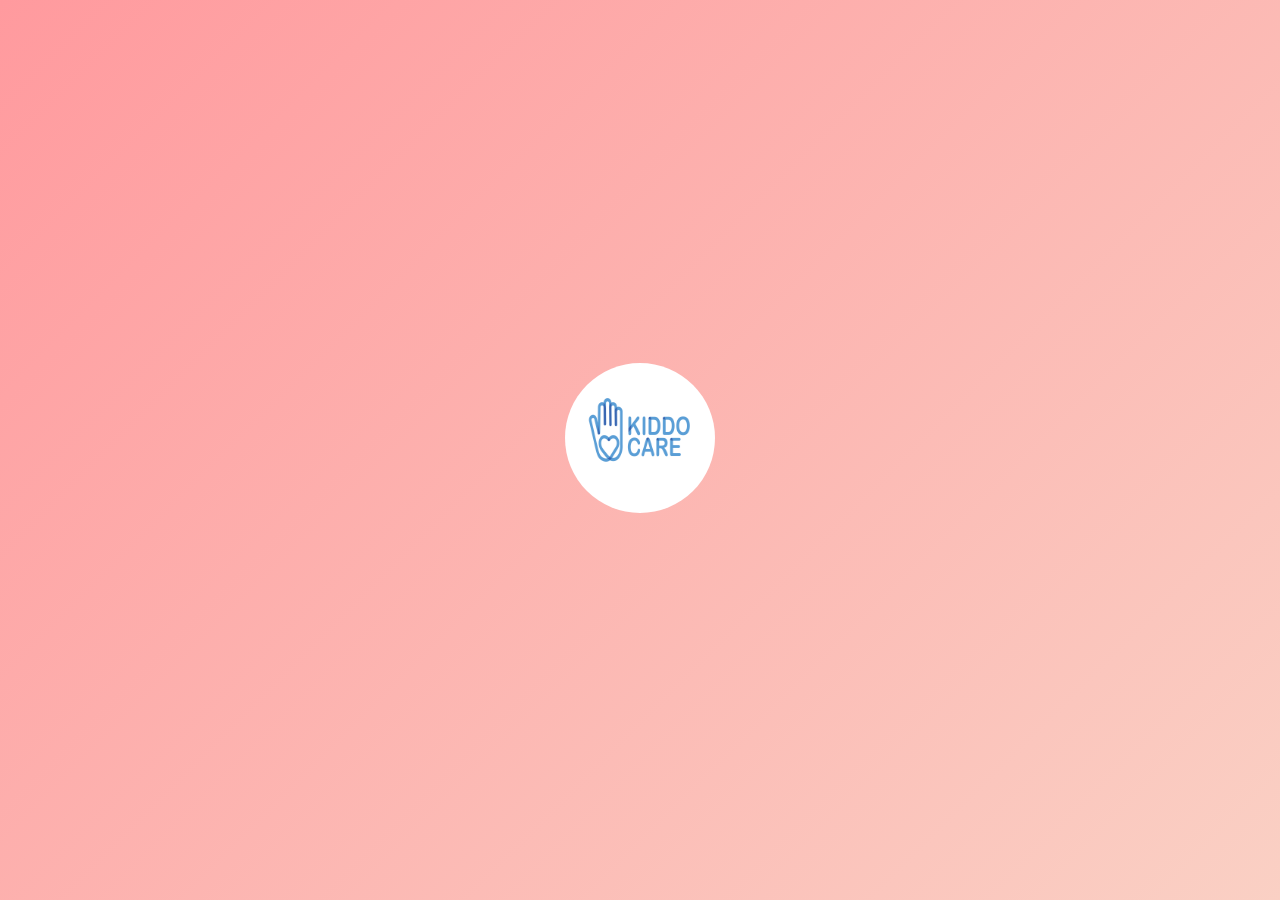
<file: index.html>
<!DOCTYPE html>
<html lang="en">
<head>
    <meta charset="UTF-8">
    <meta name="viewport" content="width=device-width, initial-scale=1.0">
    <title>Splash Screen</title>
    <link rel="stylesheet" href="splash-scrren.css"> <!-- Link to the CSS file -->
    <script>
        // Auto-redirect to user details page after 3 seconds
        setTimeout(function() {
            window.location.href = "user-details.html";
        }, 3000);
    </script>
</head>
<body>
    <div class="splash-screen">
        <img src="logo.png" alt="App Logo">
    </div>
</body>
</html>
</file>
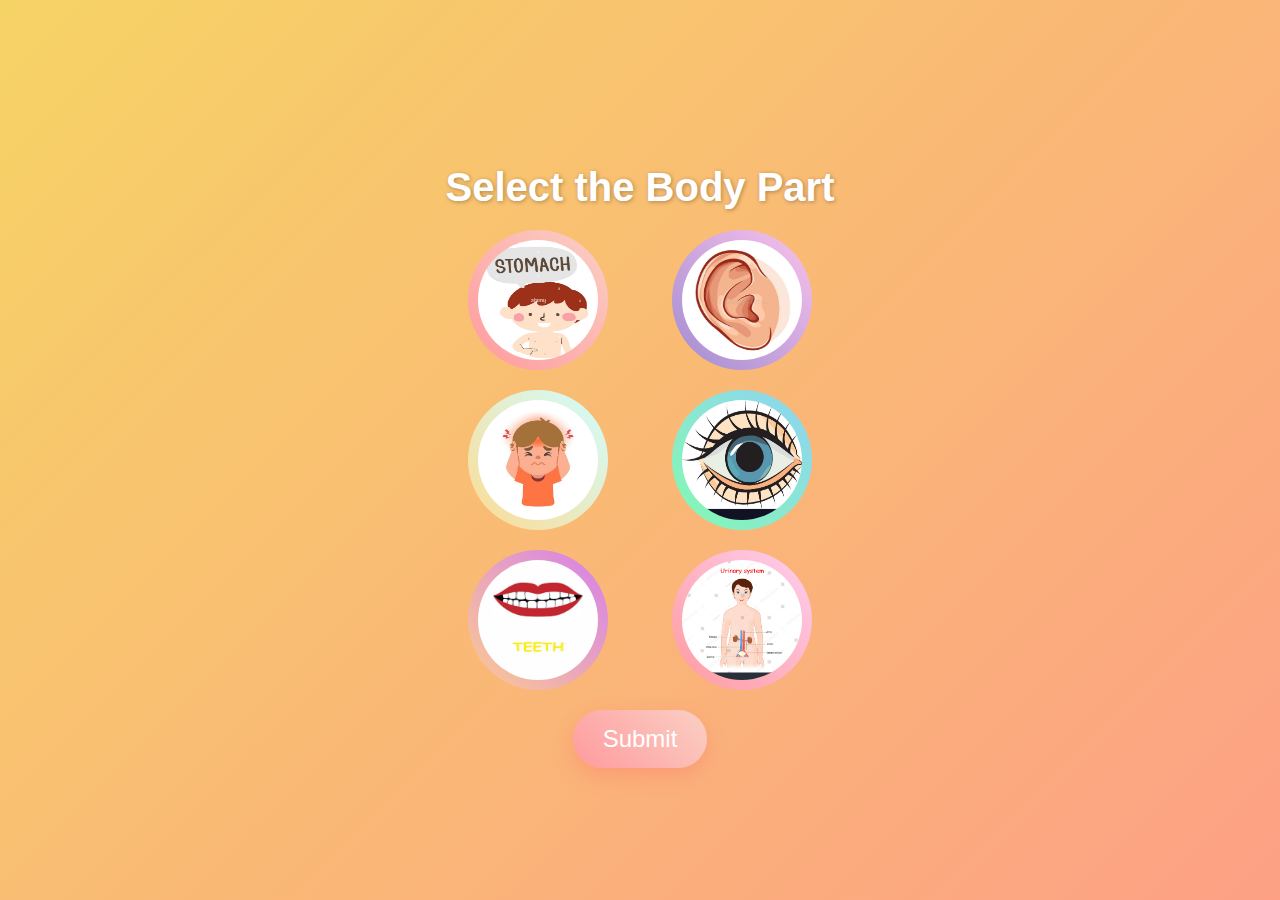
<file: body-parts.html>
<!DOCTYPE html>
<html lang="en">
<head>
    <meta charset="UTF-8">
    <meta name="viewport" content="width=device-width, initial-scale=1.0">
    <title>Body Parts Selection</title>
    <link rel="stylesheet" href="bp.css"> <!-- Ensure the correct path -->
</head>
<body>
    <div class="body-parts">
        <h2>Select the Body Part</h2>
        <div class="body-part-options">
            <div class="body-part">
                <img src="stomach.jpg" id="stomach" onclick="selectBodyPart('stomach')" alt="Stomach">
            </div>
            <div class="body-part">
                <img src="ear.jpg" id="ear" onclick="selectBodyPart('ear')" alt="Ear">
            </div>
            <div class="body-part">
                <img src="head.jpg" id="head" onclick="selectBodyPart('head')" alt="Head">
            </div>
            <div class="body-part">
                <img src="eyes.jpg" id="eyes" onclick="selectBodyPart('eyes')" alt="Eyes">
            </div>
            <div class="body-part">
                <img src="teeth.jpg" id="teeth" onclick="selectBodyPart('teeth')" alt="Teeth">
            </div>
            <div class="body-part">
                <img src="private.jpg" id="private" onclick="selectBodyPart('private')" alt="Private Part">
            </div>
        </div>
        <button onclick="submitBodyPart()">Submit</button>
    </div>
    <script>
        let selectedBodyPart = null;

        function selectBodyPart(part) {
            selectedBodyPart = part;
            document.querySelectorAll('.body-part img').forEach(img => img.classList.remove('selected'));
            document.getElementById(part).classList.add('selected');
        }

        function submitBodyPart() {
            if (selectedBodyPart) {
                // Define the URL for each body part's quiz page
                const quizPages = {
                    stomach: "stomach.html",
                    ear: "ear.html",
                    head: "head.html",
                    eyes: "eye.html",
                    teeth: "teeth.html",
                    private: "urinarypain.html"
                };

                // Redirect to the specific quiz page
                window.location.href = quizPages[selectedBodyPart];
            } else {
                alert("Please select a body part!");
            }
        }
    </script>
</body>
</html>
</file>
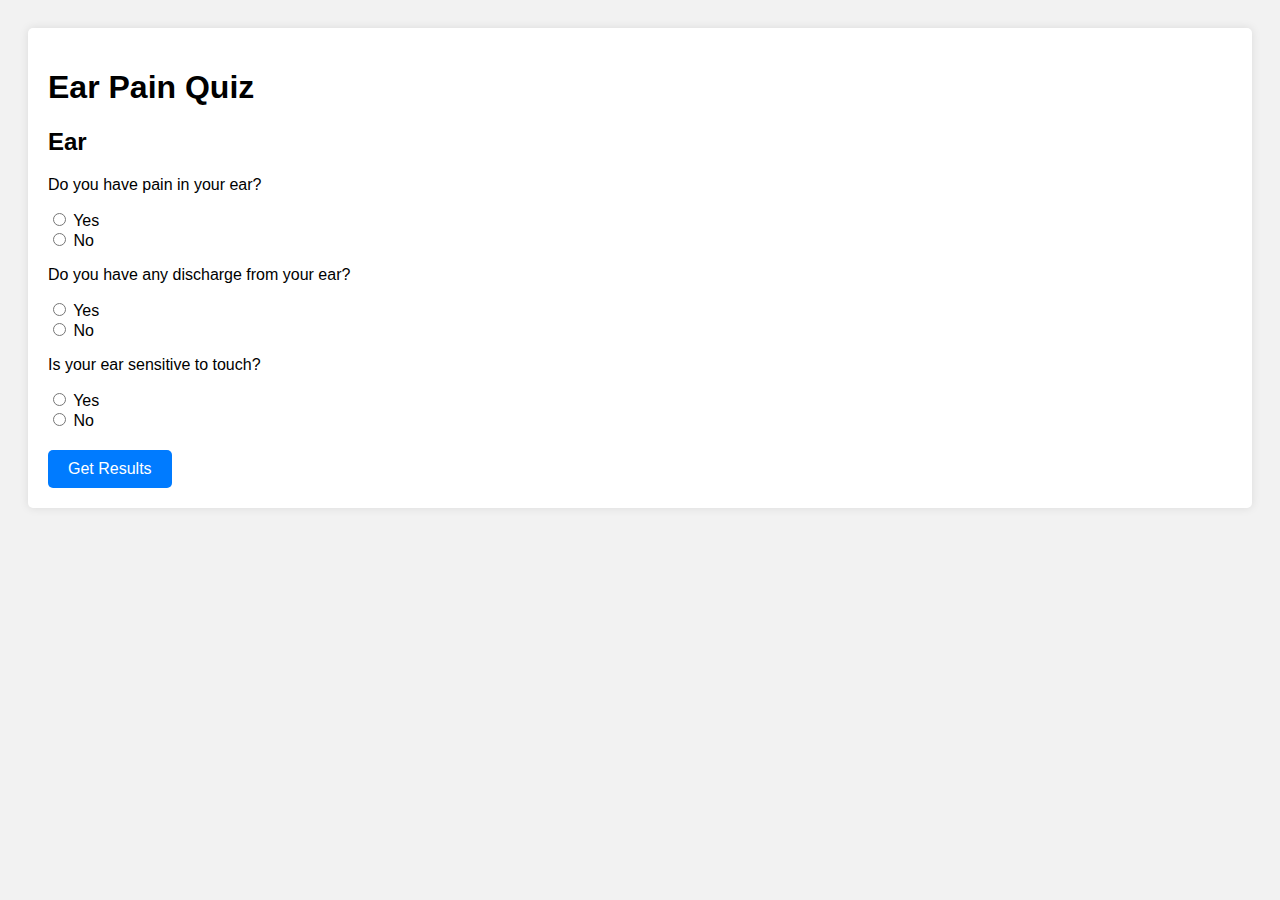
<file: ear.html>
<!DOCTYPE html>
<html lang="en">
<head>
    <title>Ouchie Talkie - Ear Pain Quiz</title>
    <style>
        body {
            font-family: Arial, sans-serif;
            background-color: #f2f2f2;
            padding: 20px;
        }

        .container {
            background-color: white;
            padding: 20px;
            border-radius: 5px;
            box-shadow: 0 0 10px rgba(0, 0, 0, 0.1);
        }

        .question {
            margin-bottom: 20px;
        }

        button {
            padding: 10px 20px;
            font-size: 16px;
            color: white;
            background-color: #007bff;
            border: none;
            border-radius: 5px;
            cursor: pointer;
        }

        button:hover {
            background-color: #0056b3;
        }
    </style>
</head>
<body>
    <div class="container">
        <h1>Ear Pain Quiz</h1>

        <form id="painQuiz">
            <!-- Ear Pain Questions -->
            <div class="question">
                <h2>Ear</h2>

                <p>Do you have pain in your ear?</p>
                <input type="radio" name="ear_pain" value="yes"> Yes<br>
                <input type="radio" name="ear_pain" value="no"> No

                <p>Do you have any discharge from your ear?</p>
                <input type="radio" name="ear_discharge" value="yes"> Yes<br>
                <input type="radio" name="ear_discharge" value="no"> No

                <p>Is your ear sensitive to touch?</p>
                <input type="radio" name="ear_sensitivity" value="yes"> Yes<br>
                <input type="radio" name="ear_sensitivity" value="no"> No
            </div>

            <!-- Submit Button -->
            <button type="submit">Get Results</button>
        </form>
    </div>

    <script>
        document.getElementById('painQuiz').addEventListener('submit', function (event) {
            event.preventDefault(); // Prevent default form submission

            // Get form data
            var formData = new FormData(event.target);

            // Check if all questions are answered
            if (!formData.has('ear_pain') || !formData.has('ear_discharge') || !formData.has('ear_sensitivity')) {
                alert('Please answer all questions.');
                return;
            }

            // Process form data
            var earPain = formData.get('ear_pain');
            var earDischarge = formData.get('ear_discharge');
            var earSensitivity = formData.get('ear_sensitivity');

            // Generate result message based on responses
            var resultMessage = '';

            if (earPain === 'no' && earDischarge === 'no' && earSensitivity === 'no') {
                resultMessage = 'You have no issues with your ear. If you experience any discomfort, please consult a healthcare professional.';
            } else if (earPain === 'yes' || earDischarge === 'yes' || earSensitivity === 'yes') {
                resultMessage = 'You may have a problem with your ear. Please consult a healthcare professional.';
            } else if (earPain === 'yes' && earDischarge === 'yes' && earSensitivity === 'yes') {
                resultMessage = 'You have multiple issues with your ear. Please consult a healthcare professional immediately.';
            }

            // Store result message in local storage
            localStorage.setItem('resultMessage', resultMessage);

            // Redirect to report.html
            window.location.href = 'report.html';
        });
    </script>
</body>
</html>
</file>
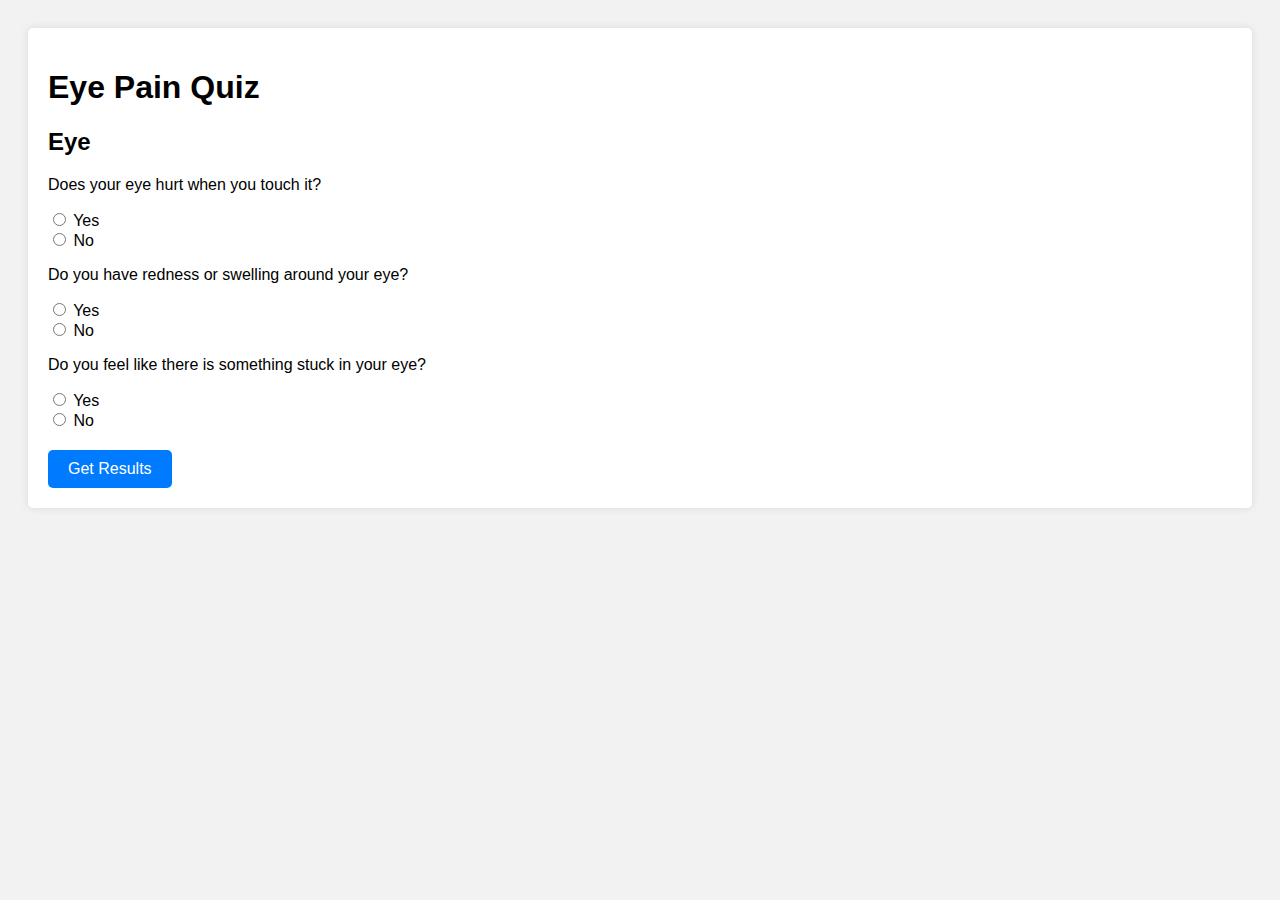
<file: eye.html>
<!DOCTYPE html>
<html lang="en">
<head>
    <title>Ouchie Talkie - Eye Pain Quiz</title>
    <style>
        /* Add some basic styling */
        body {
            font-family: Arial, sans-serif;
            background-color: #f2f2f2;
            padding: 20px;
        }

        .container {
            background-color: white;
            padding: 20px;
            border-radius: 5px;
            box-shadow: 0 0 10px rgba(0, 0, 0, 0.1);
        }

        .question {
            margin-bottom: 20px;
        }

        button {
            padding: 10px 20px;
            font-size: 16px;
            color: white;
            background-color: #007bff;
            border: none;
            border-radius: 5px;
            cursor: pointer;
        }

        button:hover {
            background-color: #0056b3;
        }
    </style>
</head>
<body>
    <div class="container">
        <h1>Eye Pain Quiz</h1>

        <form id="painQuiz">
            <!-- Eye Pain Questions -->
            <div class="question">
                <h2>Eye</h2>

                <p>Does your eye hurt when you touch it?</p>
                <input type="radio" name="eye_touch" value="yes"> Yes<br>
                <input type="radio" name="eye_touch" value="no"> No

                <p>Do you have redness or swelling around your eye?</p>
                <input type="radio" name="eye_redness_swelling" value="yes"> Yes<br>
                <input type="radio" name="eye_redness_swelling" value="no"> No

                <p>Do you feel like there is something stuck in your eye?</p>
                <input type="radio" name="eye_stuck" value="yes"> Yes<br>
                <input type="radio" name="eye_stuck" value="no"> No
            </div>

            <!-- Submit Button -->
            <button type="submit">Get Results</button>
        </form>
    </div>

    <script>
        document.getElementById('painQuiz').addEventListener('submit', function (event) {
            event.preventDefault(); // Prevent default form submission

            // Get form data
            var formData = new FormData(event.target);

            // Check if all questions are answered
            if (!formData.has('eye_touch') || !formData.has('eye_redness_swelling') || !formData.has('eye_stuck')) {
                alert('Please answer all questions.');
                return;
            }

            // Process form data
            var eyeTouch = formData.get('eye_touch');
            var eyeRednessSwelling = formData.get('eye_redness_swelling');
            var eyeStuck = formData.get('eye_stuck');

            // Count the number of "yes" responses
            var yesCount = [eyeTouch, eyeRednessSwelling, eyeStuck].filter(answer => answer === 'yes').length;

            // Generate result message based on the count of "yes" answers
            var resultMessage = '';

            if (eyeTouch === 'no' && eyeRednessSwelling === 'no' && eyeStuck === 'no') {
                resultMessage = 'You have no issues with your eyes. If you experience any discomfort, please consult a healthcare professional.';
            } else if (yesCount === 1) {
                resultMessage = 'You may have a problem with your eye. Please consult a healthcare professional.';
            } else if (yesCount === 2) {
                resultMessage = 'You have multiple symptoms related to your eye. Please consult a healthcare professional.';
            } else if (yesCount === 3) {
                resultMessage = 'You have significant symptoms related to your eye. Please consult a healthcare professional immediately.';
            }

            // Store result message in local storage and redirect to report.html
            localStorage.setItem('resultMessage', resultMessage);
            window.location.href = 'report.html';
        });
    </script>
</body>
</html>
</file>
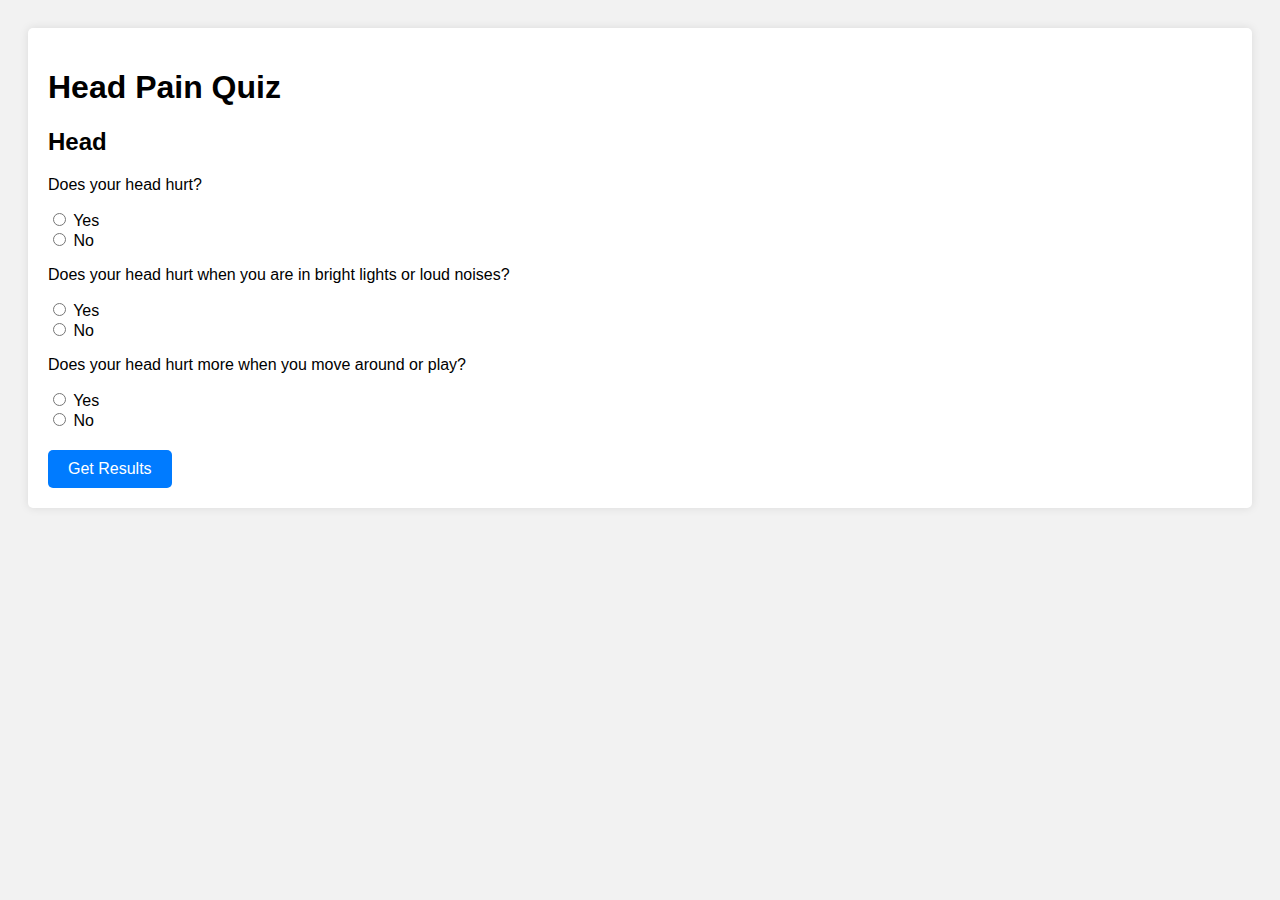
<file: head.html>
<!DOCTYPE html>
<html lang="en">
<head>
    <title>Ouchie Talkie - Head Pain Quiz</title>
    <style>
        body {
            font-family: Arial, sans-serif;
            background-color: #f2f2f2;
            padding: 20px;
        }

        .container {
            background-color: white;
            padding: 20px;
            border-radius: 5px;
            box-shadow: 0 0 10px rgba(0, 0, 0, 0.1);
        }

        .question {
            margin-bottom: 20px;
        }

        button {
            padding: 10px 20px;
            font-size: 16px;
            color: white;
            background-color: #007bff;
            border: none;
            border-radius: 5px;
            cursor: pointer;
        }

        button:hover {
            background-color: #0056b3;
        }
    </style>
</head>
<body>
    <div class="container">
        <h1>Head Pain Quiz</h1>

        <form id="painQuiz">
            <!-- Head Pain Questions -->
            <div class="question">
                <h2>Head</h2>

                <p>Does your head hurt?</p>
                <input type="radio" name="head_hurt" value="yes"> Yes<br>
                <input type="radio" name="head_hurt" value="no"> No

                <p>Does your head hurt when you are in bright lights or loud noises?</p>
                <input type="radio" name="head_lights_noises" value="yes"> Yes<br>
                <input type="radio" name="head_lights_noises" value="no"> No

                <p>Does your head hurt more when you move around or play?</p>
                <input type="radio" name="head_movement" value="yes"> Yes<br>
                <input type="radio" name="head_movement" value="no"> No
            </div>

            <!-- Submit Button -->
            <button type="submit">Get Results</button>
        </form>
    </div>

    <script>
        document.getElementById('painQuiz').addEventListener('submit', function (event) {
            event.preventDefault(); // Prevent default form submission

            // Get form data
            var formData = new FormData(event.target);

            // Check if all questions are answered
            if (!formData.has('head_hurt') || !formData.has('head_lights_noises') || !formData.has('head_movement')) {
                alert('Please answer all questions.');
                return;
            }

            // Process form data
            var headHurt = formData.get('head_hurt');
            var headLightsNoises = formData.get('head_lights_noises');
            var headMovement = formData.get('head_movement');

            // Count the number of "yes" responses
            var yesCount = [headHurt, headLightsNoises, headMovement].filter(answer => answer === 'yes').length;

            // Generate result message based on the count of "yes" answers
            var resultMessage = '';

            if (headHurt === 'no' && headLightsNoises === 'no' && headMovement === 'no') {
                resultMessage = 'You have no issues with your head. If you experience any discomfort, please consult a healthcare professional.';
            } else if (yesCount === 1) {
                resultMessage = 'You may have a mild headache. If the discomfort persists, consult a healthcare professional.';
            } else if (yesCount === 2) {
                resultMessage = 'You have multiple symptoms related to headaches. Please consult a healthcare professional for a thorough evaluation.';
            } else if (yesCount === 3) {
                resultMessage = 'You have significant symptoms related to headaches. Immediate consultation with a healthcare professional is recommended.';
            }

            // Store result message in local storage and redirect to report.html
            localStorage.setItem('resultMessage', resultMessage);
            window.location.href = 'report.html';
        });
    </script>
</body>
</html>
</file>
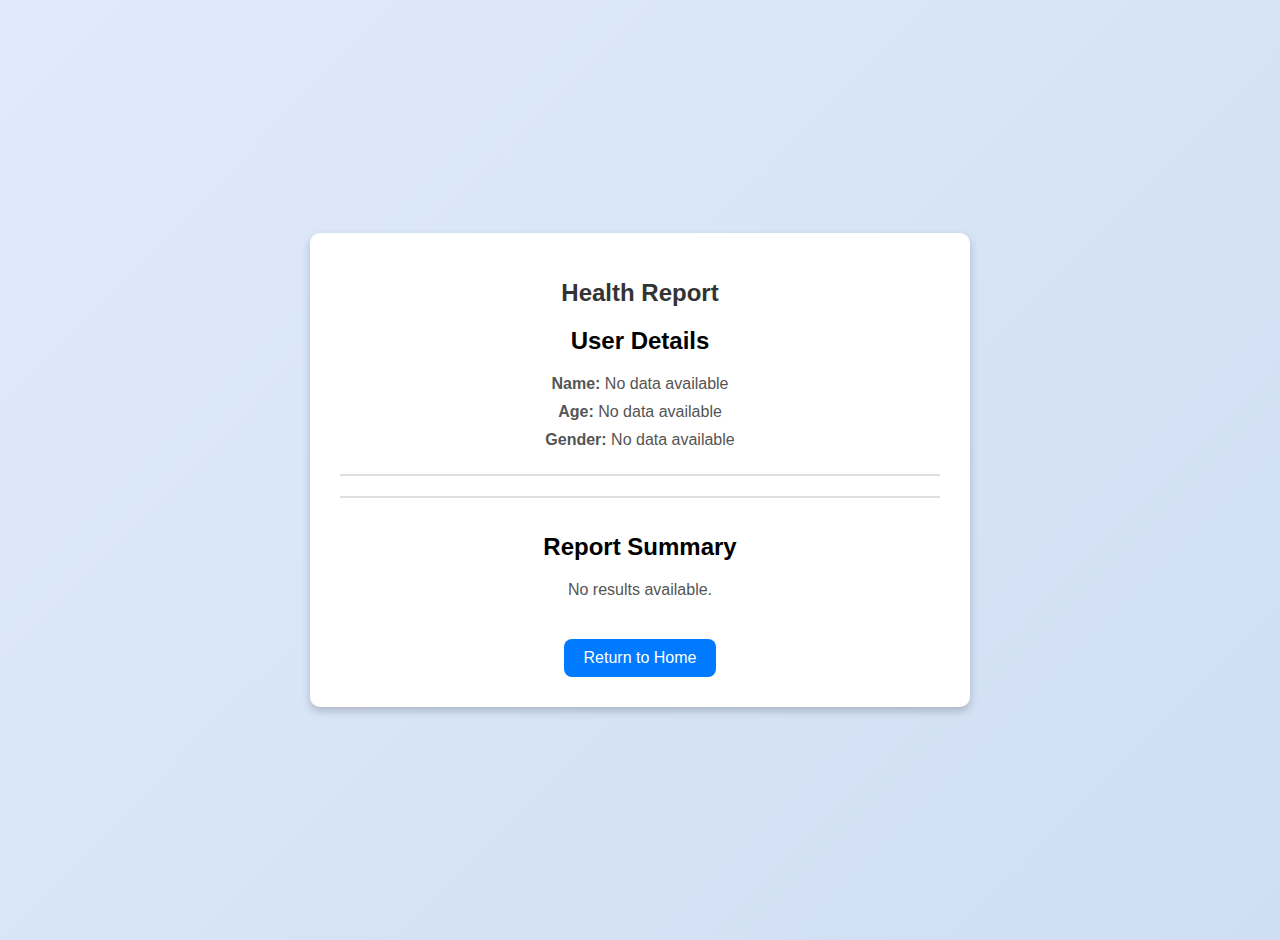
<file: report.html>
<!DOCTYPE html>
<html lang="en">
<head>
    <title>Ouchie Talkie - Report</title>
    <style>
        body {
            font-family: 'Arial', sans-serif;
            background: linear-gradient(135deg, #e0eafc, #cfdef3);
            padding: 20px;
            margin: 0;
            display: flex;
            justify-content: center;
            align-items: center;
            height: 100vh;
        }

        .container {
            background: white;
            padding: 30px;
            border-radius: 10px;
            box-shadow: 0 4px 8px rgba(0, 0, 0, 0.2);
            max-width: 600px;
            width: 100%;
            text-align: center;
        }

        h1 {
            color: #333;
            font-size: 24px;
            margin-bottom: 20px;
            animation: fadeIn 2s ease-in-out;
        }

        .user-details, .report-content {
            margin-bottom: 20px;
        }

        .user-details p, .report-content p {
            margin: 10px 0;
            font-size: 16px;
            color: #555;
        }

        .user-details {
            border-bottom: 2px solid #e0e0e0;
            padding-bottom: 15px;
        }

        .report-content {
            border-top: 2px solid #e0e0e0;
            padding-top: 15px;
        }

        .btn-return-home {
            display: inline-block;
            padding: 10px 20px;
            font-size: 16px;
            color: white;
            background-color: #007bff;
            border: none;
            border-radius: 8px;
            cursor: pointer;
            text-decoration: none;
            transition: background-color 0.3s ease, transform 0.2s ease;
            margin-top: 20px;
        }

        .btn-return-home:hover {
            background-color: #0056b3;
            transform: scale(1.05);
        }

        @keyframes fadeIn {
            from {
                opacity: 0;
            }
            to {
                opacity: 1;
            }
        }
    </style>
</head>
<body>
    <div class="container">
        <h1>Health Report</h1>
        <div class="user-details">
            <h2>User Details</h2>
            <p><strong>Name:</strong> <span id="userName">Loading...</span></p>
            <p><strong>Age:</strong> <span id="userAge">Loading...</span></p>
            <p><strong>Gender:</strong> <span id="userGender">Loading...</span></p>
        </div>
        <div class="report-content">
            <h2>Report Summary</h2>
            <p id="resultMessage">Loading results...</p>
        </div>
        <a href="user-details.html" class="btn-return-home">Return to Home</a>
    </div>

    <script>
        document.addEventListener('DOMContentLoaded', function() {
            // Retrieve user details from local storage
            var userName = localStorage.getItem('userName');
            var userAge = localStorage.getItem('userAge');
            var userGender = localStorage.getItem('userGender');
            var resultMessage = localStorage.getItem('resultMessage');

            // Update user details and result message in the report
            document.getElementById('userName').textContent = userName || 'No data available';
            document.getElementById('userAge').textContent = userAge || 'No data available';
            document.getElementById('userGender').textContent = userGender || 'No data available';
            document.getElementById('resultMessage').textContent = resultMessage || 'No results available.';
        });
    </script>
</body>
</html>
</file>
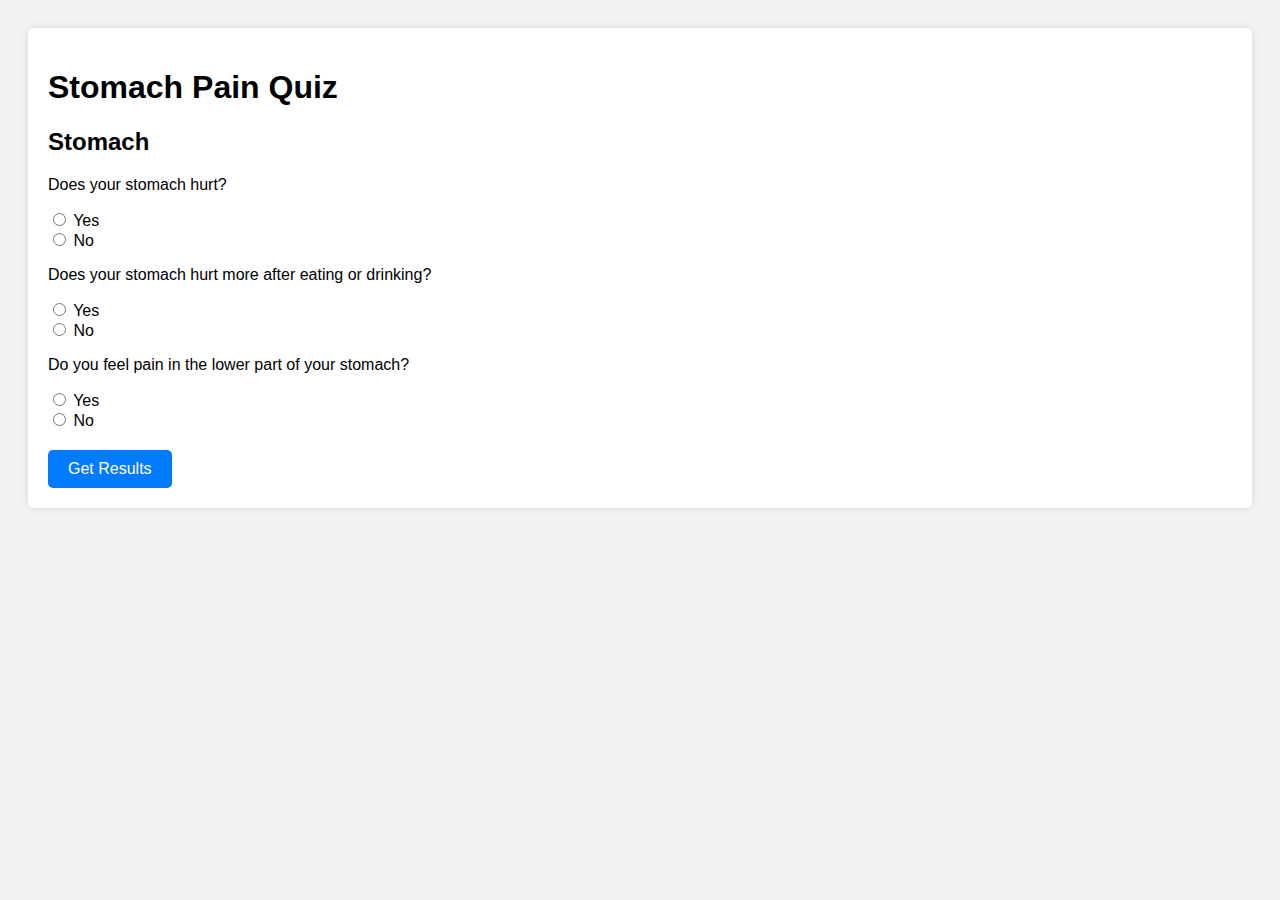
<file: stomach.html>
<!DOCTYPE html>
<html lang="en">
<head>
    <title>Ouchie Talkie - Stomach Pain Quiz</title>
    <style>
        /* Add some basic styling */
        body {
            font-family: Arial, sans-serif;
            background-color: #f2f2f2;
            padding: 20px;
        }

        .container {
            background-color: white;
            padding: 20px;
            border-radius: 5px;
            box-shadow: 0 0 10px rgba(0, 0, 0, 0.1);
        }

        .question {
            margin-bottom: 20px;
        }

        button {
            padding: 10px 20px;
            font-size: 16px;
            color: white;
            background-color: #007bff;
            border: none;
            border-radius: 5px;
            cursor: pointer;
        }

        button:hover {
            background-color: #0056b3;
        }
    </style>
</head>
<body>
    <div class="container">
        <h1>Stomach Pain Quiz</h1>

        <form id="painQuiz">
            <!-- Stomach Pain Questions -->
            <div class="question">
                <h2>Stomach</h2>

                <p>Does your stomach hurt?</p>
                <input type="radio" name="stomach_hurt" value="yes"> Yes<br>
                <input type="radio" name="stomach_hurt" value="no"> No

                <p>Does your stomach hurt more after eating or drinking?</p>
                <input type="radio" name="stomach_after_eating" value="yes"> Yes<br>
                <input type="radio" name="stomach_after_eating" value="no"> No

                <p>Do you feel pain in the lower part of your stomach?</p>
                <input type="radio" name="stomach_lower_pain" value="yes"> Yes<br>
                <input type="radio" name="stomach_lower_pain" value="no"> No
            </div>

            <!-- Submit Button -->
            <button type="submit">Get Results</button>
        </form>
    </div>

    <script>
        document.getElementById('painQuiz').addEventListener('submit', function (event) {
            event.preventDefault(); // Prevent default form submission

            // Get form data
            var formData = new FormData(event.target);

            // Check if all questions are answered
            if (!formData.has('stomach_hurt') || !formData.has('stomach_after_eating') || !formData.has('stomach_lower_pain')) {
                alert('Please answer all questions.');
                return;
            }

            // Process form data
            var stomachHurt = formData.get('stomach_hurt');
            var stomachAfterEating = formData.get('stomach_after_eating');
            var stomachLowerPain = formData.get('stomach_lower_pain');

            // Count the number of "yes" responses
            var yesCount = [stomachHurt, stomachAfterEating, stomachLowerPain].filter(answer => answer === 'yes').length;

            // Generate result message based on the count of "yes" answers
            var resultMessage = '';

            if (stomachHurt === 'no' && stomachAfterEating === 'no' && stomachLowerPain === 'no') {
                resultMessage = 'You have no issues with your stomach. If you experience any discomfort, please consult a healthcare professional.';
            } else if (yesCount === 1) {
                resultMessage = 'You may have a mild stomach issue. Please consult a healthcare professional if the discomfort persists.';
            } else if (yesCount === 2) {
                resultMessage = 'You have multiple symptoms related to your stomach health. Please consult a healthcare professional for further evaluation.';
            } else if (yesCount === 3) {
                resultMessage = 'You have significant symptoms related to your stomach health. Please consult a healthcare professional immediately.';
            }

            // Store result message in local storage and redirect to report.html
            localStorage.setItem('resultMessage', resultMessage);
            window.location.href = 'report.html';
        });
    </script>
</body>
</html>
</file>
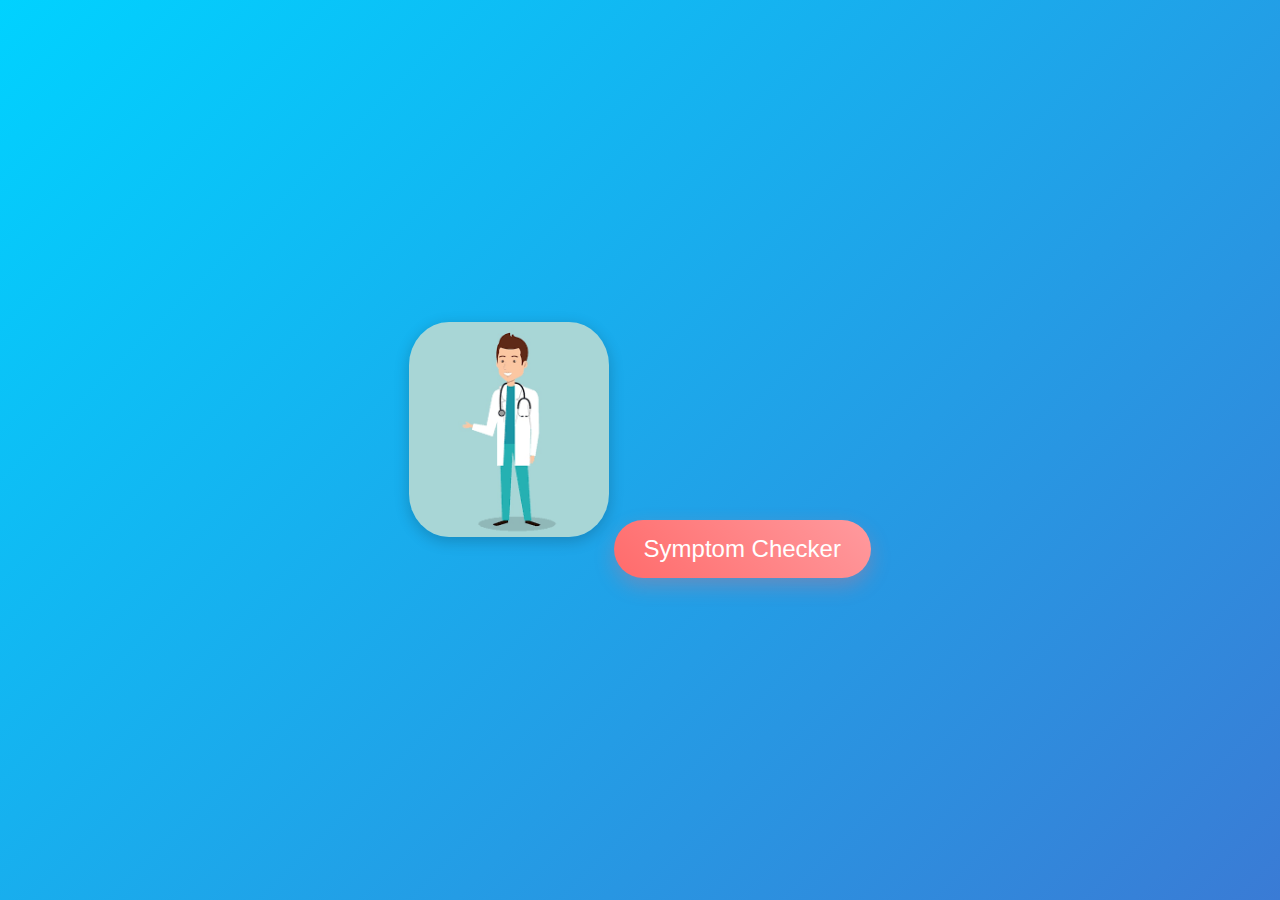
<file: symptom-checker.html>
<!DOCTYPE html>
<html lang="en">
<head>
    <meta charset="UTF-8">
    <meta name="viewport" content="width=device-width, initial-scale=1.0">
    <title>Symptom Checker</title>
    <link rel="stylesheet" href="sc.css">
</head>
<body>
    <div class="symptom-checker">
        <img src="doctor.png" alt="Doctor">
        <button onclick="redirectToBodyParts()">Symptom Checker</button>
    </div>
    <script>
        function redirectToBodyParts() {
            window.location.href = "body-parts.html";
        }
    </script>
</body>
</html>
</file>
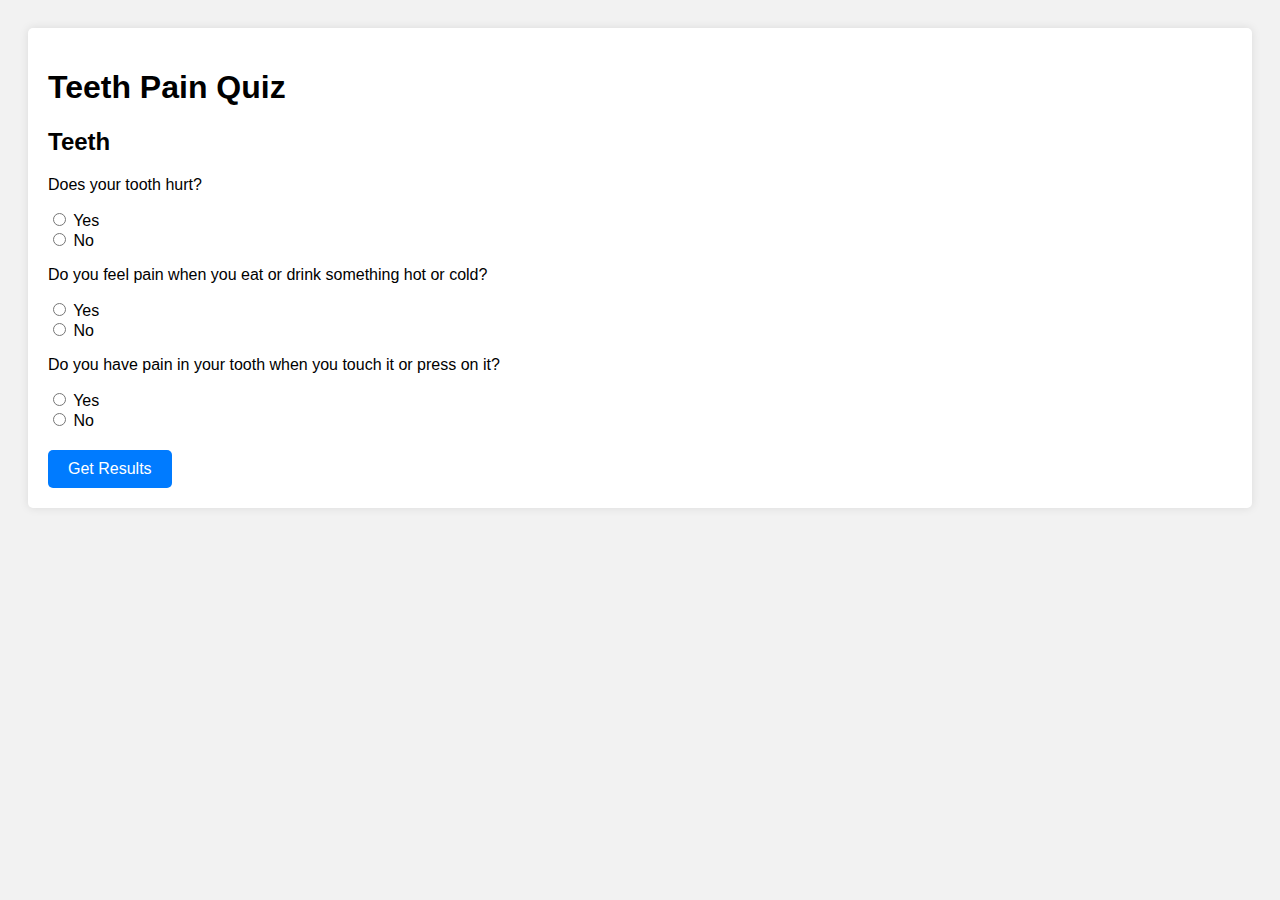
<file: teeth.html>
<!DOCTYPE html>
<html lang="en">
<head>
    <title>Ouchie Talkie - Teeth Pain Quiz</title>
    <style>
        body {
            font-family: Arial, sans-serif;
            background-color: #f2f2f2;
            padding: 20px;
        }

        .container {
            background-color: white;
            padding: 20px;
            border-radius: 5px;
            box-shadow: 0 0 10px rgba(0, 0, 0, 0.1);
        }

        .question {
            margin-bottom: 20px;
        }

        button {
            padding: 10px 20px;
            font-size: 16px;
            color: white;
            background-color: #007bff;
            border: none;
            border-radius: 5px;
            cursor: pointer;
        }

        button:hover {
            background-color: #0056b3;
        }
    </style>
</head>
<body>
    <div class="container">
        <h1>Teeth Pain Quiz</h1>

        <form id="painQuiz">
            <!-- Teeth Pain Questions -->
            <div class="question">
                <h2>Teeth</h2>

                <p>Does your tooth hurt?</p>
                <input type="radio" name="tooth_hurt" value="yes"> Yes<br>
                <input type="radio" name="tooth_hurt" value="no"> No

                <p>Do you feel pain when you eat or drink something hot or cold?</p>
                <input type="radio" name="pain_hot_cold" value="yes"> Yes<br>
                <input type="radio" name="pain_hot_cold" value="no"> No

                <p>Do you have pain in your tooth when you touch it or press on it?</p>
                <input type="radio" name="tooth_touch_pain" value="yes"> Yes<br>
                <input type="radio" name="tooth_touch_pain" value="no"> No
            </div>

            <!-- Submit Button -->
            <button type="submit">Get Results</button>
        </form>
    </div>

    <script>
        document.getElementById('painQuiz').addEventListener('submit', function (event) {
            event.preventDefault(); // Prevent default form submission

            // Get form data
            var formData = new FormData(event.target);

            // Check if all questions are answered
            if (!formData.has('tooth_hurt') || !formData.has('pain_hot_cold') || !formData.has('tooth_touch_pain')) {
                alert('Please answer all questions.');
                return;
            }

            // Process form data
            var toothHurt = formData.get('tooth_hurt');
            var painHotCold = formData.get('pain_hot_cold');
            var toothTouchPain = formData.get('tooth_touch_pain');

            // Count the number of "yes" responses
            var yesCount = [toothHurt, painHotCold, toothTouchPain].filter(answer => answer === 'yes').length;

            // Generate result message based on the count of "yes" answers
            var resultMessage = '';

            if (toothHurt === 'no' && painHotCold === 'no' && toothTouchPain === 'no') {
                resultMessage = 'You have no issues with your teeth. If you experience any discomfort, please consult a healthcare professional.';
            } else if (yesCount === 1) {
                resultMessage = 'You might be experiencing mild tooth discomfort. Consider seeing a dentist if symptoms persist.';
            } else if (yesCount === 2) {
                resultMessage = 'You have multiple symptoms related to teeth pain. Please consult a dentist for a thorough evaluation.';
            } else if (yesCount === 3) {
                resultMessage = 'You have significant symptoms related to teeth pain. Immediate consultation with a dentist is recommended.';
            }

            // Store result message in local storage and redirect to report.html
            localStorage.setItem('resultMessage', resultMessage);
            window.location.href = 'report.html';
        });
    </script>
</body>
</html>
</file>
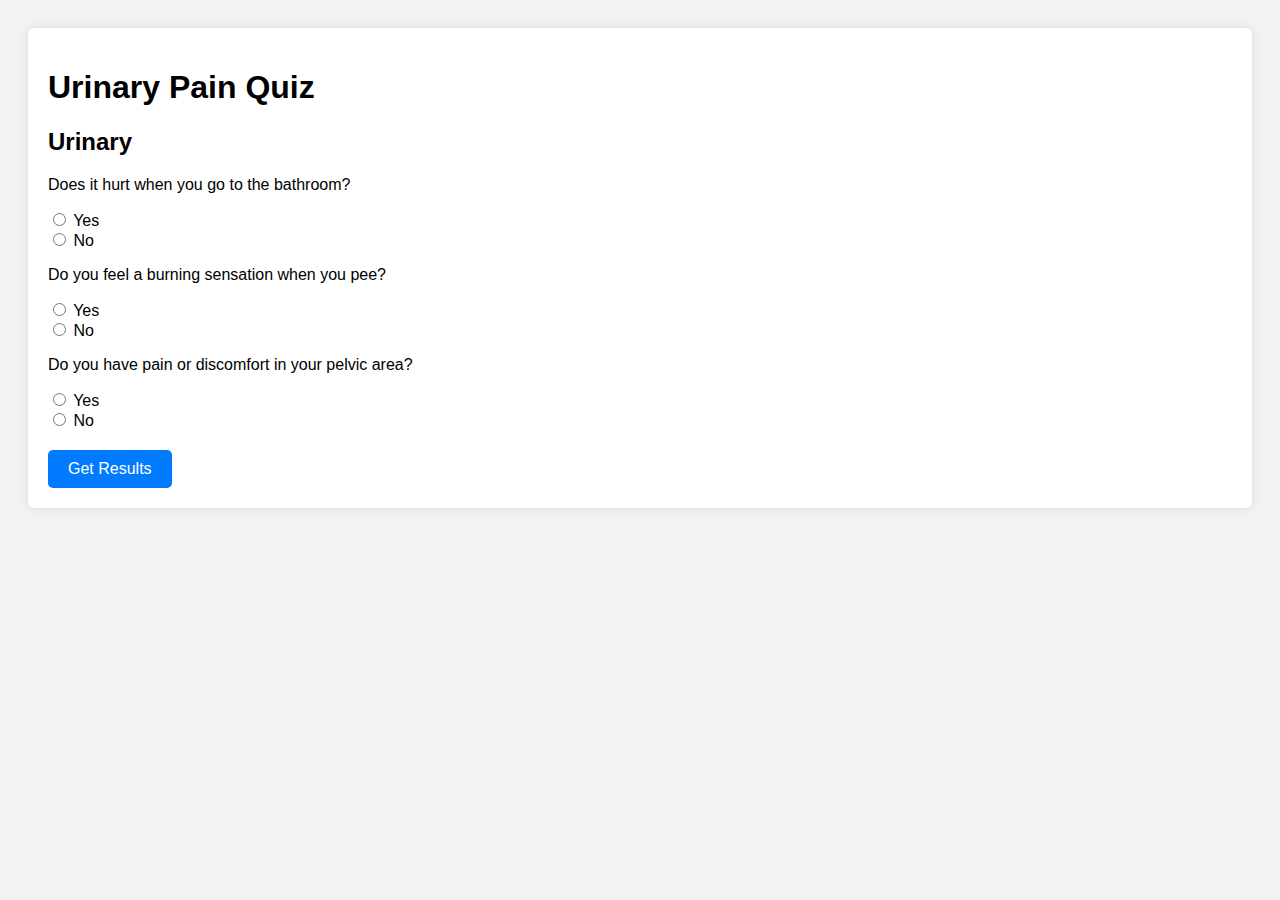
<file: urinarypain.html>
<!DOCTYPE html>
<html lang="en">
<head>
    <title>Ouchie Talkie - Urinary Pain Quiz</title>
    <style>
        /* Add some basic styling */
        body {
            font-family: Arial, sans-serif;
            background-color: #f2f2f2;
            padding: 20px;
        }

        .container {
            background-color: white;
            padding: 20px;
            border-radius: 5px;
            box-shadow: 0 0 10px rgba(0, 0, 0, 0.1);
        }

        .question {
            margin-bottom: 20px;
        }

        button {
            padding: 10px 20px;
            font-size: 16px;
            color: white;
            background-color: #007bff;
            border: none;
            border-radius: 5px;
            cursor: pointer;
        }

        button:hover {
            background-color: #0056b3;
        }
    </style>
</head>
<body>
    <div class="container">
        <h1>Urinary Pain Quiz</h1>

        <form id="painQuiz">
            <!-- Urinary Pain Questions -->
            <div class="question">
                <h2>Urinary</h2>

                <p>Does it hurt when you go to the bathroom?</p>
                <input type="radio" name="bathroom_hurt" value="yes"> Yes<br>
                <input type="radio" name="bathroom_hurt" value="no"> No

                <p>Do you feel a burning sensation when you pee?</p>
                <input type="radio" name="burning_sensation" value="yes"> Yes<br>
                <input type="radio" name="burning_sensation" value="no"> No

                <p>Do you have pain or discomfort in your pelvic area?</p>
                <input type="radio" name="pelvic_discomfort" value="yes"> Yes<br>
                <input type="radio" name="pelvic_discomfort" value="no"> No
            </div>

            <!-- Submit Button -->
            <button type="submit">Get Results</button>
        </form>
    </div>

    <script>
        document.getElementById('painQuiz').addEventListener('submit', function (event) {
            event.preventDefault(); // Prevent default form submission

            // Get form data
            var formData = new FormData(event.target);

            // Check if all questions are answered
            if (!formData.has('bathroom_hurt') || !formData.has('burning_sensation') || !formData.has('pelvic_discomfort')) {
                alert('Please answer all questions.');
                return;
            }

            // Process form data
            var bathroomHurt = formData.get('bathroom_hurt');
            var burningSensation = formData.get('burning_sensation');
            var pelvicDiscomfort = formData.get('pelvic_discomfort');

            // Count the number of "yes" responses
            var yesCount = [bathroomHurt, burningSensation, pelvicDiscomfort].filter(answer => answer === 'yes').length;

            // Generate result message based on the count of "yes" answers
            var resultMessage = '';

            if (bathroomHurt === 'no' && burningSensation === 'no' && pelvicDiscomfort === 'no') {
                resultMessage = 'You have no issues. If you experience any discomfort, please consult a healthcare professional.';
            } else if (yesCount === 1) {
                resultMessage = 'You may have a mild issue related to your urinary health. Please consult a healthcare professional.';
            } else if (yesCount === 2) {
                resultMessage = 'You have multiple symptoms related to your urinary health. Please consult a healthcare professional.';
            } else if (yesCount === 3) {
                resultMessage = 'You have significant symptoms related to your urinary health. Please consult a Urologist immediately.';
            }

            // Store result message in local storage and redirect to report.html
            localStorage.setItem('resultMessage', resultMessage);
            window.location.href = 'report.html';
        });
    </script>
</body>
</html>
</file>
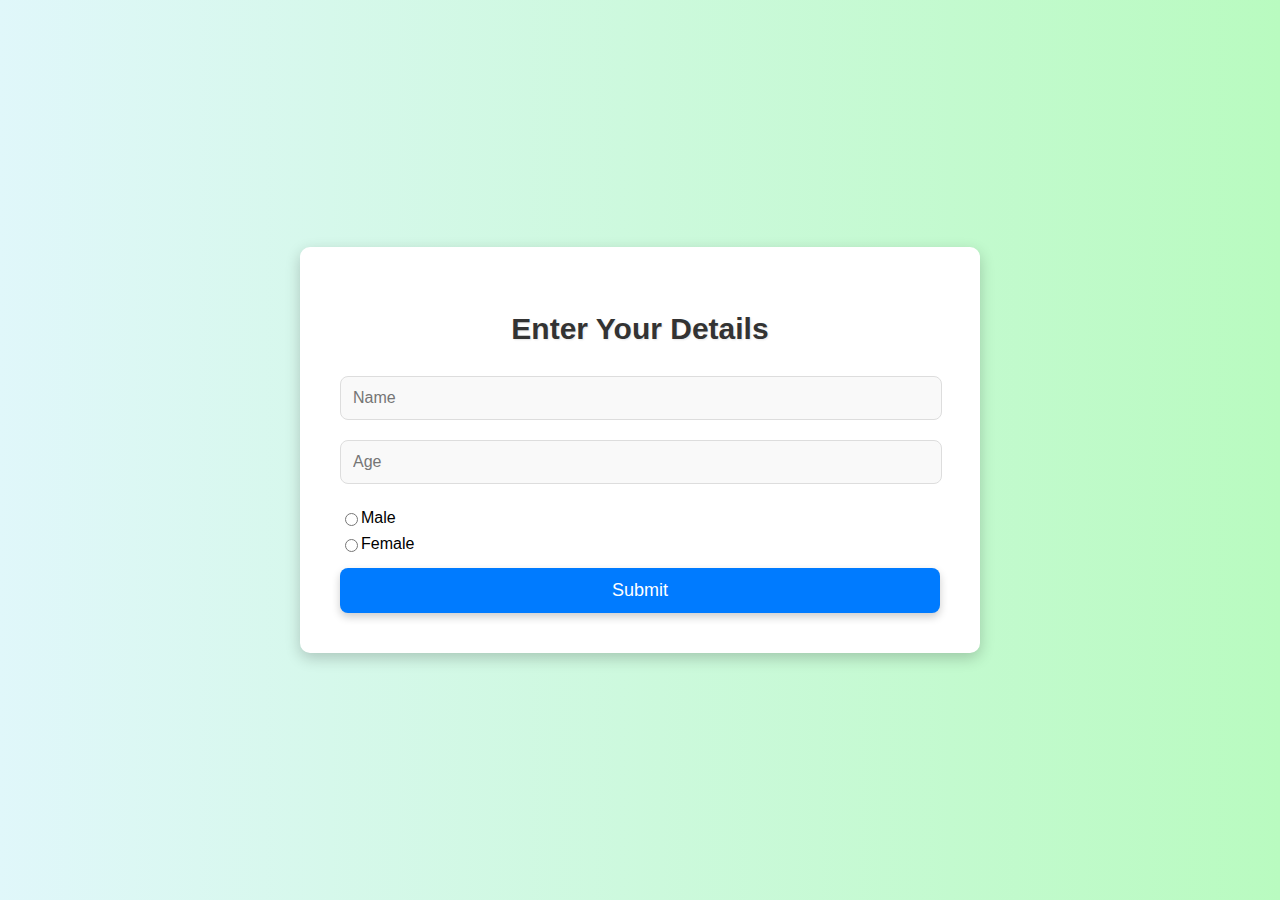
<file: user-details.html>
<!DOCTYPE html>
<html lang="en">
<head>
    <meta charset="UTF-8">
    <meta name="viewport" content="width=device-width, initial-scale=1.0">
    <title>User Details</title>
    <link rel="stylesheet" href="us.css">
    <script>
        // Handle form submission
        function handleFormSubmit(event) {
            event.preventDefault(); // Prevent the default form submission behavior

            // Get user details from form
            const name = document.getElementById('name').value;
            const age = document.getElementById('age').value;
            const gender = document.querySelector('input[name="gender"]:checked').value;

            // Validate age
            if (age < 6 || age > 16) {
                alert('Age must be between 6 and 16.');
                return;
            }

            // Store user details in local storage
            localStorage.setItem('userName', name);
            localStorage.setItem('userAge', age);
            localStorage.setItem('userGender', gender);

            // Redirect to the symptom checker page
            window.location.href = "symptom-checker.html";
        }
    </script>
</head>
<body>
    <div class="user-details">
        <h2>Enter Your Details</h2>
        <form id="user-form" onsubmit="handleFormSubmit(event)">
            <input type="text" id="name" placeholder="Name" required>
            <input type="number" id="age" placeholder="Age" min="6" max="16" required>
            <div class="gender-selection">
                <label>
                    <input type="radio" name="gender" value="male" required> Male
                </label>
                <label>
                    <input type="radio" name="gender" value="female" required> Female
                </label>
            </div>
            <button type="submit">Submit</button>
        </form>
    </div>
</body>
</html>
</file>
<file: splash-scrren.css>
/* Splash Screen Specific Styles */
body {
    display: flex;
    justify-content: center;
    align-items: center;
    height: 100vh;
    margin: 0;
    background: linear-gradient(135deg, #ff9a9e 0%, #fad0c4 100%);
    font-family: 'Comic Sans MS', 'Arial', sans-serif; /* A child-friendly font */
}

.splash-screen {
    text-align: center;
    animation: fadeIn 1.5s ease-in-out;
}

.splash-screen img {
    width: 150px; /* Control the size here */
    height: 150px; /* Ensure height matches for a perfect circle */
    margin-bottom: 20px;
    border-radius: 50%; /* Make the logo circular */
    animation: bounceIn 2s infinite;
}

.splash-screen h1 {
    font-size: 3em;
    color: #fff;
    margin: 0;
    text-shadow: 2px 2px 4px rgba(0, 0, 0, 0.3);
    animation: textGlow 2s ease-in-out infinite alternate;
}

/* Logo Animation */
@keyframes bounceIn {
    0%, 20%, 50%, 80%, 100% {
        transform: translateY(0);
    }
    40% {
        transform: translateY(-20px);
    }
    60% {
        transform: translateY(-10px);
    }
}

/* Text Glow Effect */
@keyframes textGlow {
    from {
        text-shadow: 0 0 10px #ff6b6b, 0 0 20px #ff6b6b, 0 0 30px #ff6b6b, 0 0 40px #ff6b6b;
    }
    to {
        text-shadow: 0 0 20px #ff9a9e, 0 0 30px #ff9a9e, 0 0 40px #ff9a9e, 0 0 50px #ff9a9e;
    }
}

/* Fade-in Animation for the Splash Screen */
@keyframes fadeIn {
    from {
        opacity: 0;
    }
    to {
        opacity: 1;
    }
}
</file>
<file: bp.css>
/* General Body Styling */
body {
    display: flex;
    justify-content: center;
    align-items: center;
    height: 100vh;
    margin: 0;
    background: linear-gradient(135deg, #f6d365 0%, #fda085 100%);
    font-family: 'Comic Sans MS', 'Arial', sans-serif;
}

.body-parts {
    text-align: center;
}

.body-parts h2 {
    font-size: 2.5em;
    color: #fff;
    margin-bottom: 20px;
    text-shadow: 1px 1px 4px rgba(0, 0, 0, 0.3);
}

.body-part-options {
    display: grid;
    grid-template-columns: repeat(2, 1fr);
    gap: 20px;
    margin-bottom: 20px;
}

.body-part {
    display: flex;
    justify-content: center;
    align-items: center;
}

.body-part img {
    width: 120px;
    height: 120px;
    border-radius: 50%;
    transition: transform 0.4s ease, box-shadow 0.4s ease;
    cursor: pointer;
    padding: 10px;
    animation: pulse 2s infinite;
    display: block; /* Add this line */
}

.body-part img:hover {
    transform: scale(1.15);
    box-shadow: 0 10px 25px rgba(0, 0, 0, 0.4);
}

/* Gradient Backgrounds and Animations for Each Image */
#stomach {
    background: linear-gradient(45deg, #ff9a9e, #fad0c4);
}

#ear {
    background: linear-gradient(45deg, #a18cd1, #fbc2eb);
}

#head {
    background: linear-gradient(45deg, #fddb92, #d1fdff);
}

#eyes {
    background: linear-gradient(45deg, #84fab0, #8fd3f4);
}

#teeth {
    background: linear-gradient(45deg, #fccb90, #d57eeb);
}

#private {
    background: linear-gradient(45deg, #ff9a9e, #fecfef);
}

/* Pulse Animation */
@keyframes pulse {
    0% {
        transform: scale(1);
        box-shadow: 0 0 10px rgba(255, 255, 255, 0.5), 0 0 20px rgba(255, 255, 255, 0.4);
    }
    50% {
        transform: scale(1.1);
        box-shadow: 0 0 20px rgba(255, 255, 255, 0.7), 0 0 30px rgba(255, 255, 255, 0.5);
    }
    100% {
        transform: scale(1);
        box-shadow: 0 0 10px rgba(255, 255, 255, 0.5), 0 0 20px rgba(255, 255, 255, 0.4);
    }
}

/* Button Styling */
button {
    padding: 15px 30px;
    font-size: 1.5em;
    color: #fff;
    background: linear-gradient(45deg, #ff9a9e, #fad0c4);
    border: none;
    border-radius: 50px;
    cursor: pointer;
    box-shadow: 0 8px 20px rgba(255, 107, 107, 0.3);
    transition: transform 0.3s ease, box-shadow 0.3s ease;
}

button:hover {
    transform: translateY(-5px);
    box-shadow: 0 10px 25px rgba(255, 107, 107, 0.4);
}

/* Selected Body Part Style */
.selected {
    border: 4px solid #fff;
    box-shadow: 0 0 15px rgba(255, 255, 255, 0.6);
}
</file>
<file: sc.css>
/* Symptom Checker Page Styles */
body {
    display: flex;
    justify-content: center;
    align-items: center;
    height: 100vh;
    margin: 0;
    background: linear-gradient(135deg, #00d2ff 0%, #3a7bd5 100%);
    font-family: 'Comic Sans MS', 'Arial', sans-serif;
}

.symptom-checker {
    text-align: center;
}

.symptom-checker img {
    width: 200px;
    margin-bottom: 20px;
    animation: fadeIn 2s ease-in-out;
    border-radius: 20%; /* Rounded corners for the image */
    box-shadow: 0 4px 15px rgba(0, 0, 0, 0.2);
}

.symptom-checker button {
    padding: 15px 30px;
    font-size: 1.5em;
    color: #fff;
    background: linear-gradient(45deg, #ff6b6b, #ff9a9e);
    border: none;
    border-radius: 50px;
    cursor: pointer;
    box-shadow: 0 8px 20px rgba(255, 107, 107, 0.3);
    transition: transform 0.3s ease, box-shadow 0.3s ease;
    animation: pulse 1.5s infinite;
}

.symptom-checker button:hover {
    transform: translateY(-5px);
    box-shadow: 0 10px 25px rgba(255, 107, 107, 0.4);
}

/* Animations */
@keyframes fadeIn {
    from {
        opacity: 0;
    }
    to {
        opacity: 1;
    }
}

@keyframes pulse {
    0% {
        transform: scale(1);
        box-shadow: 0 0 0 0 rgba(255, 107, 107, 0.7);
    }
    70% {
        transform: scale(1.05);
        box-shadow: 0 0 0 20px rgba(255, 107, 107, 0);
    }
    100% {
        transform: scale(1);
        box-shadow: 0 0 0 0 rgba(255, 107, 107, 0);
    }
}
</file>
<file: us.css>
/* General styles */
body {
    font-family: 'Segoe UI', Tahoma, Geneva, Verdana, sans-serif;
    background: linear-gradient(to right, #e0f7fa, #b9fbc0);
    margin: 0;
    padding: 0;
    display: flex;
    justify-content: center;
    align-items: center;
    height: 100vh;
    animation: backgroundAnimation 15s infinite alternate;
}

/* Animation for background gradient */
@keyframes backgroundAnimation {
    0% {
        background: linear-gradient(to right, #e0f7fa, #b9fbc0);
    }
    100% {
        background: linear-gradient(to right, #b9fbc0, #e0f7fa);
    }
}

/* Container styles */
.user-details {
    background: white;
    padding: 40px;
    border-radius: 10px;
    box-shadow: 0 5px 15px rgba(0, 0, 0, 0.2);
    width: 100%;
    max-width: 600px;
    text-align: center;
    transition: box-shadow 0.3s ease;
}

/* Hover effect for container */
.user-details:hover {
    box-shadow: 0 10px 20px rgba(0, 0, 0, 0.3);
}

/* Heading styles */
h2 {
    margin-bottom: 20px;
    color: #333;
    font-size: 30px;
    font-weight: 600;
    text-shadow: 1px 1px 2px rgba(0, 0, 0, 0.1);
}

/* Form input styles */
input[type="text"],
input[type="number"] {
    width: calc(100% - 24px);
    padding: 12px;
    margin: 10px 0;
    border: 1px solid #ddd;
    border-radius: 8px;
    font-size: 16px;
    transition: border-color 0.3s ease, box-shadow 0.3s ease;
    background-color: #f9f9f9;
}

input[type="text"]:focus,
input[type="number"]:focus {
    border-color: #007bff;
    box-shadow: 0 0 5px rgba(0, 123, 255, 0.2);
}

/* Gender selection styles */
.gender-selection {
    margin: 15px 0;
    text-align: left;
}

.gender-selection label {
    display: flex;
    align-items: center;
    margin: 8px 0;
    font-size: 16px;
}

/* Button styles */
button {
    width: 100%;
    padding: 12px;
    font-size: 18px;
    color: white;
    background-color: #007bff;
    border: none;
    border-radius: 8px;
    cursor: pointer;
    transition: background-color 0.3s ease, transform 0.2s ease, box-shadow 0.3s ease;
    box-shadow: 0 4px 8px rgba(0, 0, 0, 0.2);
}

button:hover {
    background-color: #0056b3;
    transform: scale(1.02);
    box-shadow: 0 6px 12px rgba(0, 0, 0, 0.3);
}

/* Responsive Design */
@media (max-width: 600px) {
    .user-details {
        padding: 20px;
    }

    h2 {
        font-size: 24px;
    }

    input[type="text"],
    input[type="number"] {
        font-size: 14px;
    }

    button {
        font-size: 16px;
    }
}
</file>
